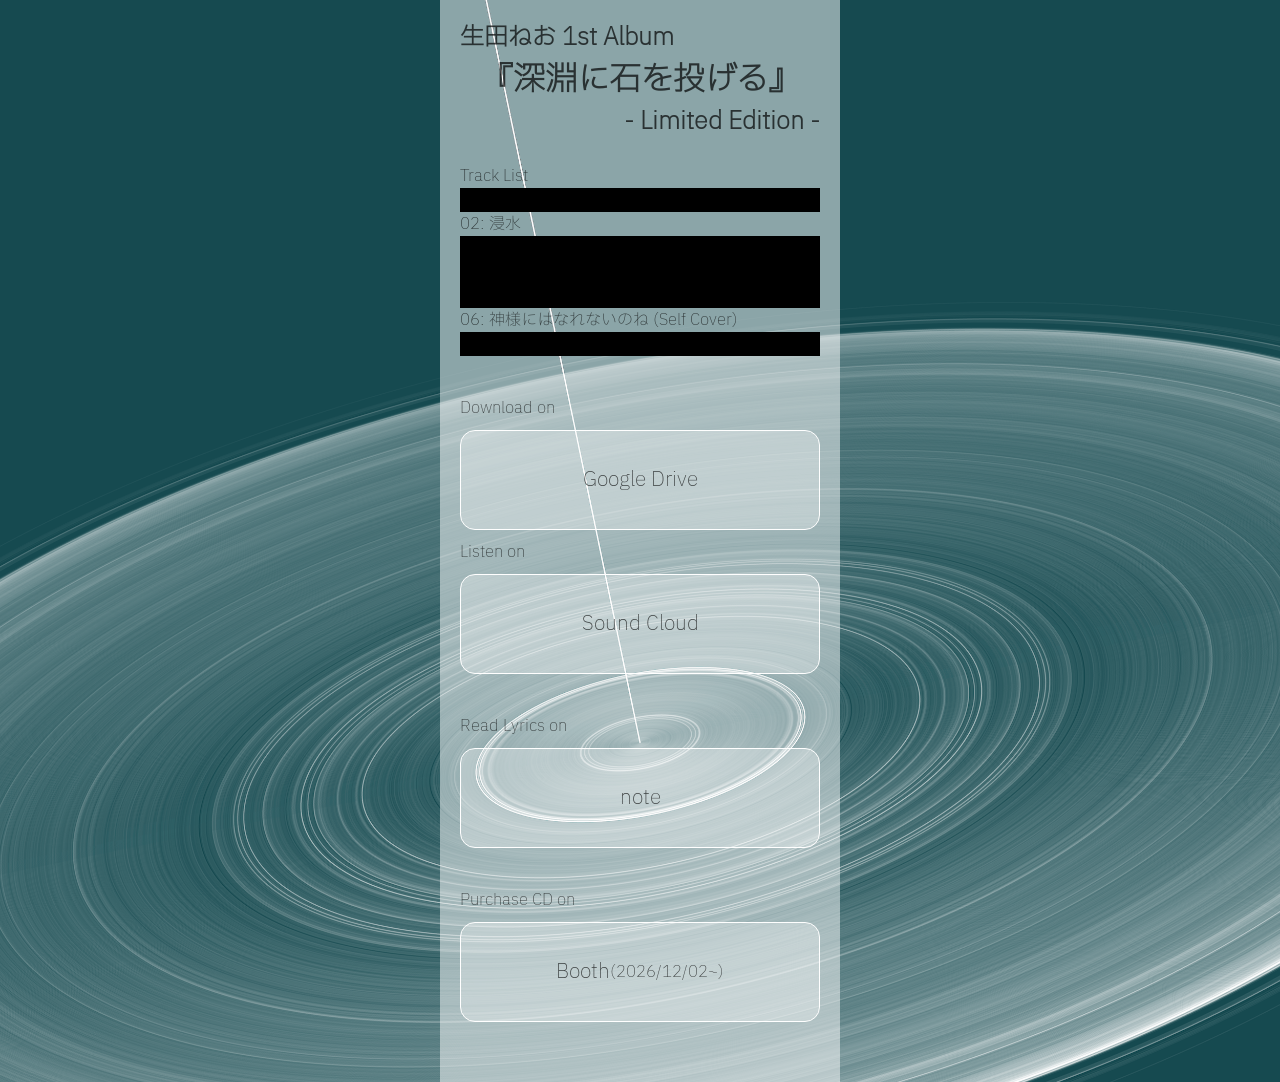
<file: tita/index.html>
<!DOCTYPE html>
<html>
    <head>
        <link rel = "stylesheet" href="./style.css">
        <meta name="viewport" content="width=device-width, initial-scale=1.0">
    </head>
    <body>
        <div class="content">
            <div id="title">
                <h2>生田ねお 1st Album</h2>
                <h1>『深淵に石を投げる』</h1>
                <h2 class="rev">- Limited Edition -</h2>
            </div>
            
            
            <div id="Track" class="section">
                 <p>Track List</p>
                 <li class="hidden">01: テロメア</li>
                 <li>02: 浸水</li>
                 <li class="hidden">03: Dissonance</li>
                 <li class="hidden">04: 氾濫</li>
                 <li class="hidden">05: 呪い/祈り</li>
                 <li>06: 神様にはなれないのね (Self Cover)</li>
                 <li class="hidden">07: Floating in Dreams</li>
            </div>

            <div id="Music" class="section">
                <p>Download on</p>
                <a class="service_box drive"
                    href="https://drive.google.com/drive/folders/1k2sgh9atONMrG3OcXRZgVG0FtWwpbCov?usp=sharing"
                    target="_blank"
                    rel="noopener noreferrer">
                    <p class="service_name">Google Drive</p>
                </a>
                <p>Listen on</p>
                <!--a class="service_box YT"
                    href="https://youtube.com/playlist?list=PLMgX-3q4vjaQ&si=oBv6Dku_7TwyOZYa"
                    target="_blank"
                    rel="noopener noreferrer">
                    <p class="service_name">YouTube</p>
            </a-->
                <a class="service_box SC"
                    href="https://soundcloud.com/atmosphere-656280474/sets/throw-into-the-abyss-limited/s-WcokHSvaWlT?si=8f841ba6e1b44cd9bbf73b9e01495c15&utm_source=clipboard&utm_medium=text&utm_campaign=social_sharing"
                    target="_blank"
                    rel="noopener noreferrer">
                    <p class="service_name">Sound Cloud</p>
                </a>
            </div>
            <div id="Lyric" class="section">
                <p>Read Lyrics on</p>
                <a class="service_box NT"
                    href="https://note.com/ikuta_neo/m/m63deeb3f1f03"
                    target="_blank"
                    rel="noopener noreferrer">
                    <p class="service_name">note</p>
                </a>
            </div>
            <div id="CD" class="section">
                <p>Purchase CD on</p>
                <a class="service_box BT"
                    href="#"
                    target="_blank"
                    rel="noopener noreferrer">
                    <p class="service_name">Booth</p>
                    <p>(2026/12/02~)</p>
                </a>
            </div>
        </div>

    </body>
</html>
</file>
<file: tita/style.css>
@font-face {
    font-family: "Downloaded";
    src: url("./IBMPlexSansJP-ExtraLight.ttf");
}

*{
    list-style:none;
    box-sizing: border-box;
    margin: 0;
    font-family: "Downloaded";
    color: rgba(0,0,0,0.7);
}
body{
    background-image: 
        url("./jacket.png");
    width:100%;
    background-size: cover;
}

.content{
    width: 100%;
    max-width: 400px;
    background-color: rgba(255,255,255,0.5);
    margin: 0 auto;
    padding:20px;

}
#title{
    margin-bottom: 60px;
}
h1{
    text-align: center;
}
.rev{
    float:right;
}

.section{
    margin: 40px 0px;
}
.hidden{
    background-color: black;
    color: transparent;
}

.service_box{
    width:100%;
    height: 100px;
    background-color: rgba(255,255,255,0.3);
    border: 1px white solid;
    border-radius: 15px;
    margin: 10px 0px;
    display:flex;
    align-items: center;
    justify-content: center;
    text-decoration: none;
}
.service_box:hover{
    background-color: white;
}

.service_name{
    font-size: 20px;
}


.icon{
    height:50%;
    width:50%;
}
</file>
